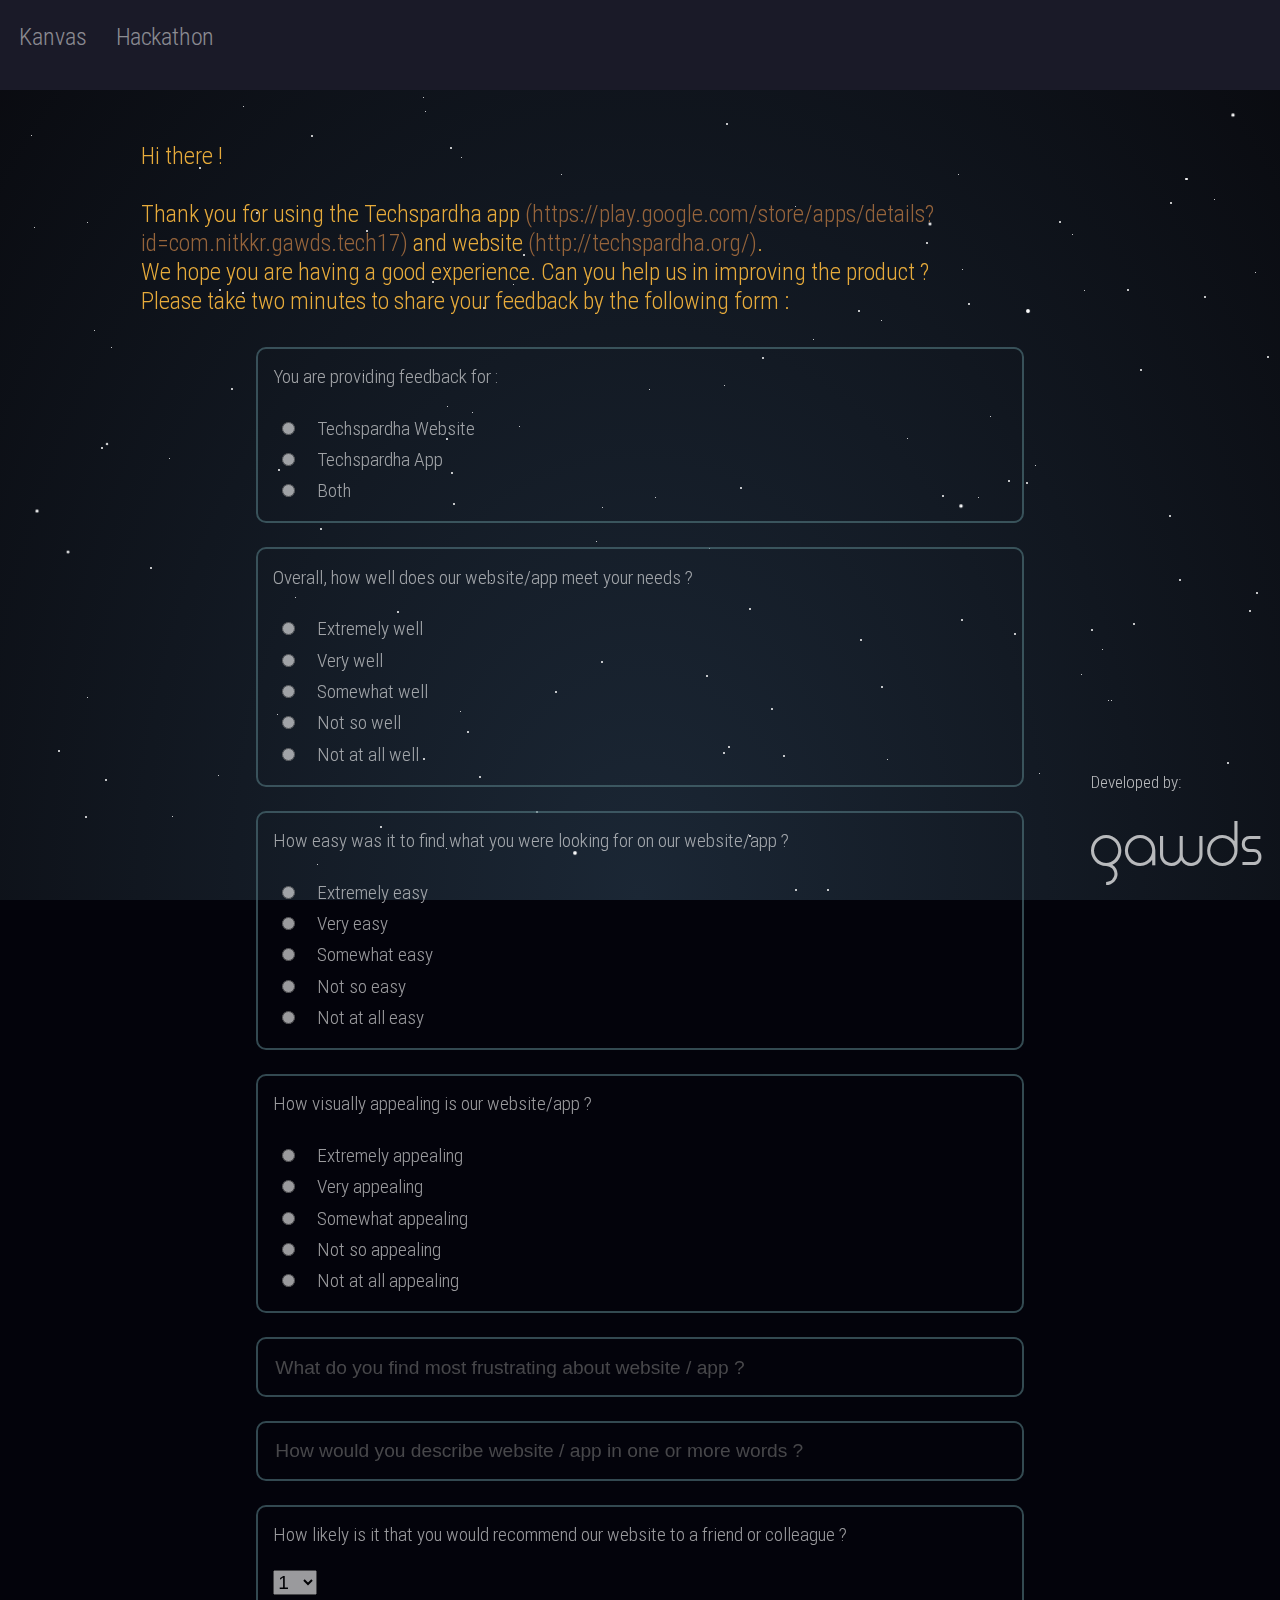
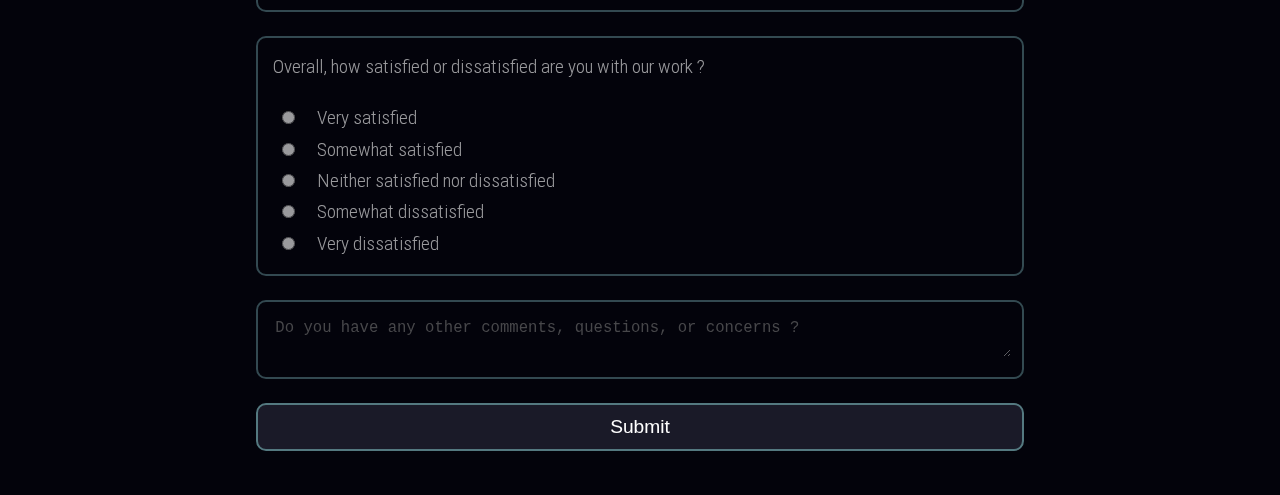
<file: index.html>
<!DOCTYPE html>
<html>
  <head>
    <meta charset="utf-8">
    <title>Techspardha'17 Feedback</title>
    <meta name="viewport" content="width=device-width, initial-scale=1.0" />
    <link rel="stylesheet" type="text/css" href="main.css">
    <link href = "http://www.techspardha.org/resources/drawable/jpg/Logo.jpg" rel="icon" type="image/gif">
  </head>
  <body>
    <div id="star-background"></div>
    <div id="gradient"></div>
    <div id="navbar">
      <ul>
        <li><a href="http://techspardha.org/kanvas/">Kanvas</a></li>
        <li><a href="http://techspardha.org/hackshetra/">Hackathon</a></li>
      </ul>
    </div>
    <!-- <div id="logo">Techspardha'17</div> -->
    <!-- <div id="tech">
      <img src="http://www.techspardha.org/resources/drawable/jpg/Logo.jpg"></img>
    </div> -->
    <div id="main">
    <div id="hi">
      Hi there !<br><br>
      Thank you for using the Techspardha app <a href="https://play.google.com/store/apps/details?id=com.nitkkr.gawds.tech17">(https://play.google.com/store/apps/details?id=com.nitkkr.gawds.tech17)</a> and website <a href="http://techspardha.org/">(http://techspardha.org/)</a>.<br> We hope you are having a good experience. Can you help us in improving the product ?<br> Please take two minutes to share your feedback by the following form :
    </div>
    <div id="form">
      <form role = "form" id="feedback" target="_self" action="javacript: postToGoogle()">
        <ul>
          <div>

          <div class="ques">
          <li>You are providing feedback for :</li><br>
          <li class="radio"><input type="radio" name="ques1" value="Techspardha Website" id="ques1">Techspardha Website</li>
          <li class="radio"><input type="radio" name="ques1" value="Techspardha App" id="ques1">Techspardha App</li>
          <li class="radio"><input type="radio" name="ques1" value="Both" id="ques1">Both</li>
          </div>
          <br>

          <div class="ques">
          <li>Overall, how well does our website/app meet your needs ?</li><br>
          <li class="radio"><input type="radio" name="ques2" value="Extremely well" id="ques2">Extremely well</li>
          <li class="radio"><input type="radio" name="ques2" value="Very well" id="ques2">Very well</li>
          <li class="radio"><input type="radio" name="ques2" value="Somewhat well" id="ques2">Somewhat well</li>
          <li class="radio"><input type="radio" name="ques2" value="Not so well" id="ques2">Not so well</li>
          <li class="radio"><input type="radio" name="ques2" value="Not at all well" id="ques2">Not at all well</li>
          </div>
          <br>

          <div class="ques">
          <li>How easy was it to find what you were looking for on our website/app ?</li><br>
          <li class="radio"><input type="radio" name="ques3" value="Extremely easy" id="ques3">Extremely easy</li>
          <li class="radio"><input type="radio" name="ques3" value="Very easy" id="ques3">Very easy</li>
          <li class="radio"><input type="radio" name="ques3" value="Somewhat easy" id="ques3">Somewhat easy</li>
          <li class="radio"><input type="radio" name="ques3" value="Not so easy" id="ques3">Not so easy</li>
          <li class="radio"><input type="radio" name="ques3" value="Not at all easy" id="ques3">Not at all easy</li>
          </div>
          <br>

          <div class="ques">
          <li>How visually appealing is our website/app ?</li><br>
          <li class="radio"><input type="radio" name="ques4" value="Extremely appealing" id="ques4">Extremely appealing</li>
          <li class="radio"><input type="radio" name="ques4" value="Very appealing" id="ques4">Very appealing</li>
          <li class="radio"><input type="radio" name="ques4" value="Somewhat appealing" id="ques4">Somewhat appealing</li>
          <li class="radio"><input type="radio" name="ques4" value="Not so appealing" id="ques4">Not so appealing</li>
          <li class="radio"><input type="radio" name="ques4" value="Not at all appealing" id="ques4">Not at all appealing</li>
          </div>
          <br>

          <div class="ques">
          <li><input type="text" class="text" placeholder="What do you find most frustrating about website / app ?" required autocomplete="off" id="ques5"></li>
          </div>
          <br>

          <div class="ques">
          <li><input type="text" class="text" placeholder="How would you describe website / app in one or more words ?" required autocomplete="off" id="ques6"></li>
        </div>
          <br>

          <div class="ques">
          <li>How likely is it that you would recommend our website to a friend or colleague ?<li><br>
          <li>
            <select class="drop-down" required autocomplete="off" id="ques7" required>
                <option value="1">1</option>
                <option value="2">2</option>
                <option value="3">3</option>
                <option value="4">4</option>
                <option value="5">5</option>
                <option value="6">6</option>
                <option value="7">7</option>
                <option value="8">8</option>
                <option value="9">9</option>
                <option value="10">10</option>
  					</select>
          </li>
        </div>
        <br>

          <div class="ques">
          <li>Overall, how satisfied or dissatisfied are you with our work ?</li><br>
          <li class="radio"><input type="radio" name="ques8" value="Very satisfied" id="ques8">Very satisfied</li>
          <li class="radio"><input type="radio" name="ques8" value="Somewhat satisfied" id="ques8">Somewhat satisfied</li>
          <li class="radio"><input type="radio" name="ques8" value="Neither satisfied nor dissatisfied" id="ques8">Neither satisfied nor dissatisfied</li>
          <li class="radio"><input type="radio" name="ques8" value="Somewhat dissatisfied" id="ques8">Somewhat dissatisfied</li>
          <li class="radio"><input type="radio" name="ques8" value="Very dissatisfied" id="ques8">Very dissatisfied</li>
        </div>
        <br>

          <div class="ques">
          <li><textarea placeholder="Do you have any other comments, questions, or concerns ?" class="text" autocomplete="off" id="ques9" required></textarea></li>
        </div>
          <br>

          <li><input id = "submitButton" type="Submit" value = "Submit" class = "button"></li>

        <br>
        </ul>
        <div id="gawds">
          <span>Developed by:</span><br>
          gawds
        </div>
      </form>
    </div>
  </div>

  </body>

  <script src="js/jquery.js"></script>
  <script src="js/TweenMax.js"></script>
  <script src="js/animation.js"></script>
  <script src="js/postData.js"></script>

</html>
</file>
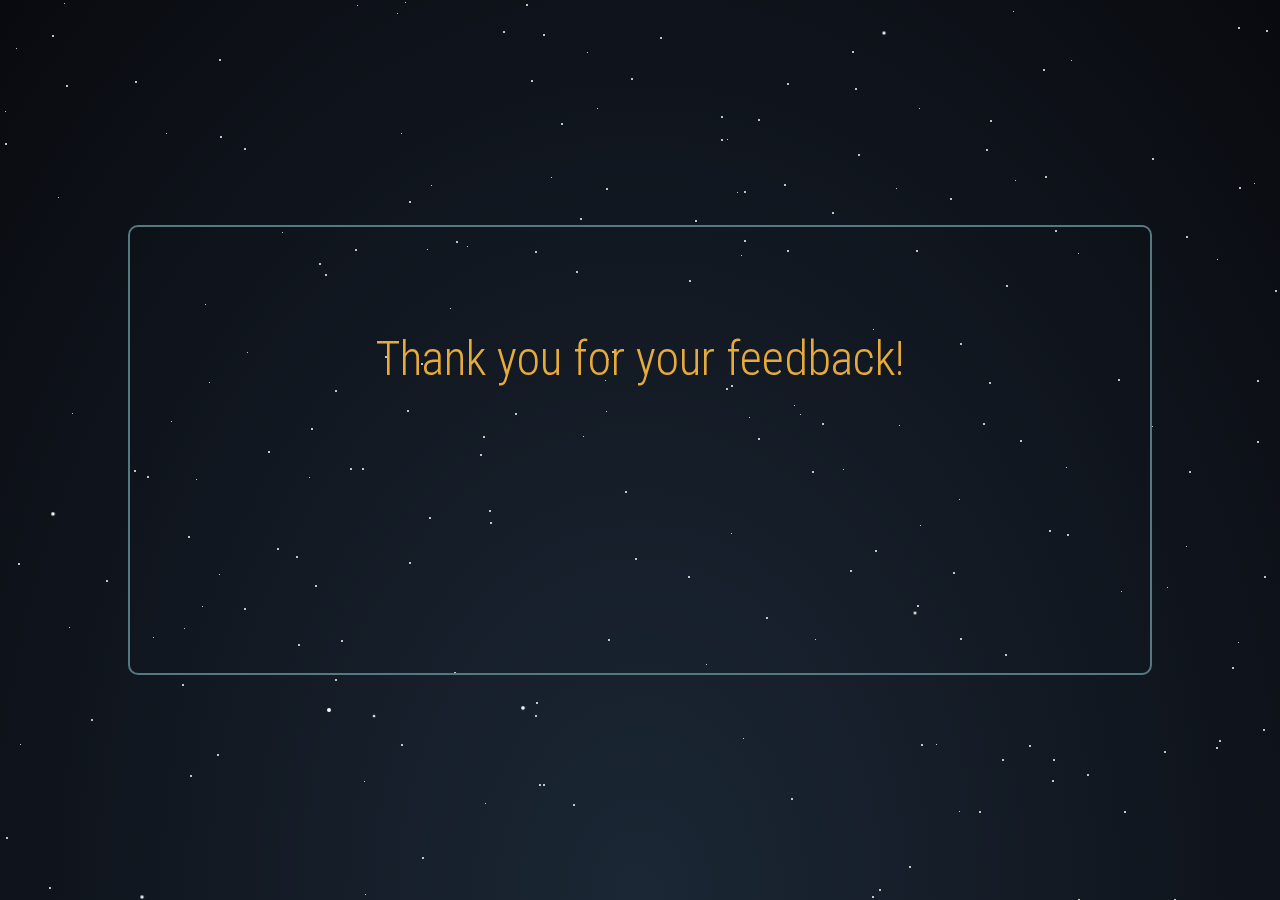
<file: thankYou.html>
<!DOCTYPE html>
<html>
<head>
	<title>Techspardha'17</title>
	<meta charset="utf-8">
   	<link rel="stylesheet" type="text/css" href="main.css">
    <title>Techspardha 2017</title>
</head>
<body>
<div id="star-background"></div>
<div id="gradient"></div>
<!-- <img src="images/astronut.png" id="astronaut"/> -->
      <div id="thank">Thank you for your feedback!</div>
</body>
<script src="js/jquery.js"></script>
<script src="js/TweenMax.js"></script>
<script src="js/animation.js"></script>
</html>
</file>
<file: main.css>
@font-face {
   font-family: roboto;
   src: url('fonts/RobotoCondensed-Light.ttf');
}

@font-face {
   font-family: timeburner;
   src: url('fonts/timeburnernormal.ttf');
}


body{
	width: 100%;
	height: 100%;
	padding: 0px;
	margin: 0px;
  font-family:roboto,arial;
  background-color: rgb(3,3,11);
	overflow-x: hidden;
}

/*#logo{
	position: fixed;
	height: 10%;
	width: 30%;
	right: 0;*/
	/*background-color: red;*/
	/*color: white;
	font-size: 2.7em;
	text-align: center;*/
	/*font-family:*/
	/*z-index: 2;
	padding-top: 1%;
}*/

/*#tech{
	position: fixed;
	height: 10%;
	width: 7%;*/
	/*background-color: blue;*/
	/*z-index: 3;
	right: 27%;
}

img{
	height: 100%;
	width: 100%;
}*/

#navbar{
	height: 10%;
	width: 100%;
	position: fixed;
	top: 0;
	left: 0;
	background-color: rgb(26,26,40);
	z-index: 1;
	/*opacity: 0;*/
	padding: 0;
	margin: 0;
}

#navbar li{
	display: inline-block;
	padding: 0.5%;
	padding-left: 1.5%;
	/*position: absolute;*/
	/*background-color: red;*/
	color: rgba(255,255,255,0.5);
	text-decoration: none;
	font-size: 1.5em;
	height: 100%;
}

#navbar a{
	text-decoration: none;
	color: rgba(255,255,255,0.5);
}

#navbar a:hover{
	color: rgba(255,255,255,1);
}

#star-background {
	position: fixed;
	top: 0px;
	left: 0px;
	width: 100%;
	height: 100%;
	z-index: -1;
	background: transparent;
}
#gradient {
	position: fixed;
	top: 0;
	left: 0;
	width: 100%;
	height: 100%;
	z-index: -2;
	background: radial-gradient(ellipse at bottom, #1B2735 0%, #090A0F 100%);
	background: -webkit-radial-gradient(ellipse at bottom, #1B2735 0%, #090A0F 100%);
	background: -moz-gradient(ellipse at bottom, #1B2735 0%, #090A0F 100%);
	background: -ms-gradient(ellipse at bottom, #1B2735 0%, #090A0F 100%);
	background: -o-gradient(ellipse at bottom, #1B2735 0%, #090A0F 100%);
}

#thank{
	position: absolute;
	color: rgb(231, 171, 59);
	font-size: 3em;
	text-align: center;
	height: 50%;
	width: 80%;
	left: 10%;
	top: 25%;
	border: solid 2px rgb(84, 121, 128);
	border-radius: 10px;
	padding: 8%;
	box-sizing: border-box;
}

.star1 {
	width: 2px;
	height: 2px;
	position: absolute;
	border-radius: 100%;
	background: rgba(255,255,255,1);
	will-change :all;
}
.star2 {
	width: 1.5px;
	height: 1.5px;
	position: absolute;
	border-radius: 100%;
	background: rgba(255,255,255,1);
	will-change :all;
}
.star3 {
	width: 1px;
	height: 1px;
	position: absolute;
	border-radius: 100%;
	background: rgba(255,255,255,1);
	will-change :all;
}

#main{
	position: absolute;
	top: 0;
	padding-top: 1%;
}


#hi{
  /*background-color: red;*/
  color: rgb(231, 171, 59);
  font-size: 1.5em;
  /*font-family:"Roboto Light",sans-serif;*/
  position: relative;
  /*top: 40%;*/
  left: 10%;
  padding: 1%;
	padding-top: 10%;
  height: 20%;
  width: 80%;
  box-sizing: border-box;
}

#hi a{
	text-decoration: none;
	color: rgb(150,100,59);
}

#hi:hover{
  cursor: default;
}

#form{
  width: 60%;
  position: relative;
  left: 20%;
  top: 35%;
  font-size: 1.2em;
  /*font-family: "Lato","Roboto",sans-serif;*/
  /*background-color: black;*/
  color: white;
  /*padding-right: 3.5%;*/
  box-sizing: border-box;
}

#form:hover{
  cursor: default;
}

.ques{
  opacity: 0.6;
}

.ques:hover{
  opacity: 1;
}

ul{
  list-style-type: none;
  padding-left: 0;
}

input[type="radio"]{
  margin-right: 3%;
}

input[type=radio]:hover{
  cursor: pointer;
}

.radio:hover{
  cursor: pointer;
}

.radio{
  padding: 0.5%;
  box-sizing: border-box;
}

.text,select{
  font-size: 1em;
  /*font-family: calibri;*/
}

select:hover{
  cursor: pointer;
}

.text{
  width: 100%;
  /*background-color: rgb(3,3,11);*/
	background-color: rgba(0,0,0,0);
  color: white;
  border: none;
}

textarea{
  resize: vertical;
  width: 90%;
}

.button {
	background: rgb(26,26,40);
	border: solid 2px rgb(84, 121, 128);
	border-radius: 10px;
	color: white;
	font-size: 1em;
	width: 100%;
	height: 2.5em;
	cursor: pointer;
}

.ques{
  /*background-color: aqua;*/
  padding: 2%;
  box-sizing: border-box;
  border-radius: 10px;
  border: solid 2px rgb(84, 121, 128);
}

#gawds{
	font-family: timeburner;
	color: rgba(255,255,255,0.7);
	position: fixed;
	bottom: 0;
	right: 0;
	font-size: 3em;
	padding:1%;
	box-sizing: border-box;
}

#gawds span{
	font-family: roboto;
	font-size: 0.3em;
}
#gawds:hover{
	cursor: default;
}

@media only screen and (max-width:1024px){
	#main{
		padding-top: 7%;
	}
  #hi{
    width: 90%;
    left: 5%;
    font-size: 1.3em;
  }
  #form{
    width: 80%;
    left: 10%;
    top: 25%;
    font-size: 1.1em;
  }
	#gawds{
		position: relative;
		bottom: 0;
		right: 0;
		left: 90%;
		font-size: 2em;
	}
}

@media only screen and (max-width:768px){
  #hi{
    font-size: 1.2em;
  }
  #form{
    font-size: 1em;
    top: 30%;
  }
	#gawds{
		font-size: 1.7em;
	}
}

@media only screen and (max-width:530px){
  #hi{
    font-size: 1em;
  }
  #form{
    font-size: 0.9em;
    width: 90%;
    left: 5%;
  }
	#gawds{
		font-size: 1.5em;
	}
}

@media only screen and (max-width:425px){
  #main{
		padding-top: 13%;
	}
  #form{
    width: 75%;
    left: 12.5%;
    top:35%;
  }
	/*#logo{
		font-size: 0.9em;
		padding-top: 5%;
	}*/
}

@media only screen and (max-width:375px){
	#main{
		padding-top: 22%;
	}
  #hi{
    font-size: 0.9em;
  }
  #form{
    font-size: 0.8em;
    width: 90%;
    top: 30%;
    left: 5%;
  }
	#gawds{
		font-size: 1em;
	}
	/*#logo{
		font-size: 0.65em;
		padding-top: 6.5%;
	}*/
}
</file>
